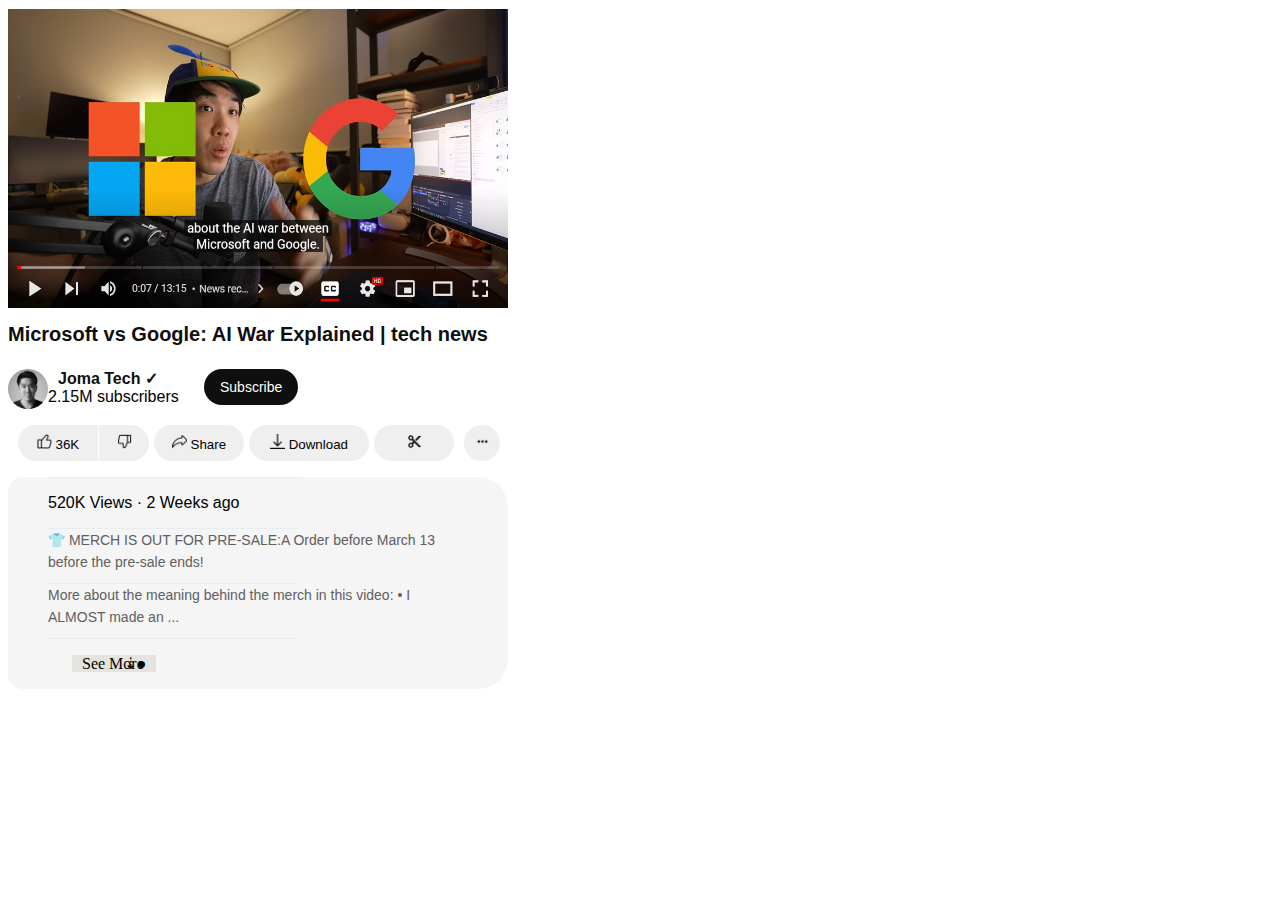
<file: index.html>
<!DOCTYPE html>
<html>
<head>
<title>
    Microsoft vs Google
</title>
    <link rel="stylesheet" href="style/assignment 2.css">
</head>
<body>
    <div>
        <img src="pics/Screenshot 2023-03-08 103907.png" alt="joma" height="300px" width="500px">
    </div>
    
    <p class="video-title">
        Microsoft vs Google: AI War Explained | tech news
    </p>
    <div class="div-title">
    <div>
        <img id="joma" class="joma" src="pics/joma.jpg" alt="joma" height="40px" width="40px" border-image="round">
    </div>
    <div>
        <p class="video-author">
            Joma Tech &#10003;
        </p>
    
        <p class="video-subescribers">
            2.15M subscribers
        </p>
    </div>
        <div>
    <button class="subscribe-button">
        Subscribe
    </button>
    </div>
</div>
    
        <div class="div-button">
        <div>
            <button background-color="rgb(242,242,242)" class="button-like"> <img src="pics/like 1.png" alt="like-button" height="15px" width="15px" >  36K </button>
        </div>
        <div>
            <button background-color="rgb(242,242,242)" class="button-dislike"> <img src="pics/dis like 1.png" alt="dislike-button" height="15px" width="15px"></button>
        </div>
        <div>
            <button background-color="rgb(242,242,242)" class="button-share"> <img src="pics/share button.png" alt="share-button" height="15px" width="15px">  Share </button>
        </div>
        <div>
            <button background-color="rgb(242,242,242)" class="button-download"> <img src="pics/download.png" alt="download-button" height="15px" width="15px">       Download </button>
        </div>
        <div>
            <button background-color="rgb(242,242,242)" class="button-clip"> <img src="pics/content-cut.png" alt="clip-button" height="15px" width="15px"></button>
        </div>
        <div>
            <button background-color="rgb(242,242,242)" class="button-more"><img src="pics/dots-horizontal.png" alt="more-button" height="15px" width="15px"></button>
        </div>
        </div>
    

    
    <!-- <div class="div-dis">
    <p class="video-stats">
        520K Views &#183; 2 Weeks ago
    </p>

    <p class="video-discription-1">
        👕 MERCH IS OUT FOR PRE-SALE:A<a herf:https://shopdoggos.com/ </a>
    Order before March 13 before the pre-sale ends!
    </p>

    <p class="video-discription-2">
        More about the meaning behind the merch in this video:   

    • I ALMOST made an ...  

    </p>

    <p class="video-discription-3">
        We look at how the AI war between Microsoft and Google is doing.
        We also compare it to the time when Yahoo was the king of the internet.
    </p>
</div>
</div> -->


<div class="description">
<ul>
    <li><p class="video-stats">
        520K Views &#183; 2 Weeks ago
    </p></a></li>

    <li> <p class="video-discription-1">
        👕 MERCH IS OUT FOR PRE-SALE:A<a herf:https://shopdoggos.com/ </a>
    Order before March 13 before the pre-sale ends!
    </p></a></li>

    <li><p class="video-discription-2">
        More about the meaning behind the merch in this video:   

        • I ALMOST made an ...  

    </p></a></li>

    <li class="container">
        <input type="checkbox" id="check_id">
        <label for="check_id"></label>
    <ul>
        <li> <p class="video-discription-3">
            We look at how the AI war between Microsoft and Google is doing.
            We also compare it to the time when Yahoo was the king of the internet.
        </p></a></li>
        <li>
            <p class="video-discription-4">
            0:00 News recap about Microsoft and Google <br>
            3:27 AI War explained with chess <br>
            7:02 The downfall of Yahoo! <br>
            11:29 State of Microsoft vs Google AI War <br>
        </p></a></li>
        
        
        <!-- more list items here -->
    </ul>
    </li>
</ul>
</div>   
</body>
</html>
</file>
<file: style/assignment 2.css>
p{
    font-family: Arial, Helvetica, sans-serif;
    margin-top: 0px;
    margin-bottom: 0px;
}

.video-title{
    font-family: "YouTube Sans","Roboto",sans-serif;
    font-size: 20px;
    font-weight: bold;
    color: rgb(15, 15, 15);
    width: 600px;
    line-height: 44.8px;
    }
.div-title{
    height: 42.67;
    width: 420;
    margin: 12px 12px 12px 0px;
    display: flex;
}

.video-author{
    font-family: "Roboto", Arial, sans-serif;
    font-size: 16px;
    font-weight: bold;
    color: rgb(15, 15, 15);
    margin: 0px 30px 0px 10px;
    padding: 0px 16px 0px 0px;
    }
.video-subscribers{
    font-family: "Roboto", Arial, sans-serif;
    font-size: 10px;
    color: rgb(96,96,96);
    margin: 0px 30px 0px 10px;
    }
.subscribe-button{
    font-family: "Roboto", Arial, sans-serif;
    font-size: 14px;
    background-color: rgb(15, 15, 15);
    color: rgb(255, 255, 255);
    height: 36px;
    width: 94.563px;
    border-radius: 18px;
    border: none;
    padding: 0px;
    }

.div-button{
    display: flex;
    
}
.button-more{
    height: 36px;
    width: 36px;
    border: none;
    border-radius:18px ;
    margin-left:10px ;
    margin-right:10px ;
    text-align: center;

}
.button-like{
    height: 36px;
    width: 80px;
    border: none;
    border-radius:18px ;
    margin-left:10px ;
    margin-right:0px ;
    text-align: center; 
    border-top-right-radius: 0;
    border-bottom-right-radius: 0;

}
.button-dislike{
    height: 36px;
    width: 50px;
    border: none;
    border-radius:18px ;
    margin-left:1px ;
    margin-right:0px ;
    text-align: center;
    border-top-left-radius: 0;
    border-bottom-left-radius: 0;
}
.button-share{
    height: 36px;
    width: 90px;
    border: none;
    border-radius:18px ;
    text-align:center ;
    margin-left:5px ;
    margin-right:0px ;
    text-align: center;

}
.button-download{
    height: 36px;
    width: 120px;
    border: none;
    border-radius:18px ;
    margin-left:5px ;
    margin-right:0px ;

}
.button-clip{
    height: 36px;
    width: 80px;
    border: none;
    border-radius:18px ;
    margin-left:5px ;
    margin-right:0px ;

}
.div-dis{
    height: 104;
    width: 426.67;
    font-family: "Roboto", Arial, sans-serif;
    font-size: 14px;
    background-color: rgb(rgba(0, 0, 13, 0.454));
    color: rgb(15,15,15);
    margin-bottom: 30PX;
    margin-top: 30px;
}
.video-status{
    font-family: Arial, Helvetica, sans-serif;
    font-size: 14px;
    color: rgb(15,15,15);
    margin-top: 0px;
    margin-bottom: 5px;
    }
.video-discription-1{
    font-family: Arial, Helvetica, sans-serif;
    font-size: 14px;
    color: rgb(96,96,96);
    width: 400px;
    line-height: 22px;
    margin-top: 0px;
    margin-bottom: 10px;
    }
.video-discription-2{
    font-family: Arial, Helvetica, sans-serif;
    font-size: 14px;
    color: rgb(96,96,96);
    width: 400px;
    line-height: 22px;
    margin-top: 0px;
    margin-bottom: 10px;
    }
.video-discription-3{
    font-family: Arial, Helvetica, sans-serif;
    font-size: 14px;
    color: rgb(96,96,96);
    width: 400px;
    line-height: 22px;
    margin-top: 0px;
    margin-bottom: 10px;
    }
.video-discription-4{
    font-family: Arial, Helvetica, sans-serif;
    font-size: 14px;
    color: rgb(96,96,96);
    width: 400px;
    line-height: 22px;
    margin-top: 20px;
    margin-bottom: 10px;
    }


    .description
    {
        background-color: rgb(245, 245, 245);
        width: 500px;
        height:auto;
        text-align: left;
        border-radius: 30px;
    }

    ul {
        width: 50%;
        margin-left: 0px;
        margin-right: 0px;
        list-style-type: none;
        background: rgb(245, 245, 245);
        border-radius: 15px;
}

li {
    height: auto;
    line-height: 50px;
    border-top: 1px solid #e9ecef;
}
    
.container {
    position: relative;
    height: -5px;
}

[type="checkbox"] {
    position: relative;
    left: -9999px; 
}

label {
    background: #e4e3df;
    width: 100%;
    height: 5px;
    cursor: pointer;
    position:relative;
    top: 0;
}

label:before,
label:after {
    position: relative;
}

label:before {
content: 'See More';
left: 10px;
}

label:after {
    content: '⇣●';
    right: 10px;
    animation: sudo .85s linear infinite alternate;
}

@keyframes sudo { 
from {     
transform: translateY(-2px); 
}
to { 
transform: translateY(2px); 
}   
}

[type="checkbox"] ~ ul {
display: none;
}

[type="checkbox"]:checked ~ ul {
display: block;
}

[type="checkbox"]:checked + label {
top: 100%;
}

[type="checkbox"]:checked + label:before {
content: 'Less';
}

[type="checkbox"]:checked + label:after {
content: '⇡●'; 
}
.joma{
border-radius: 40px;
}
</file>
